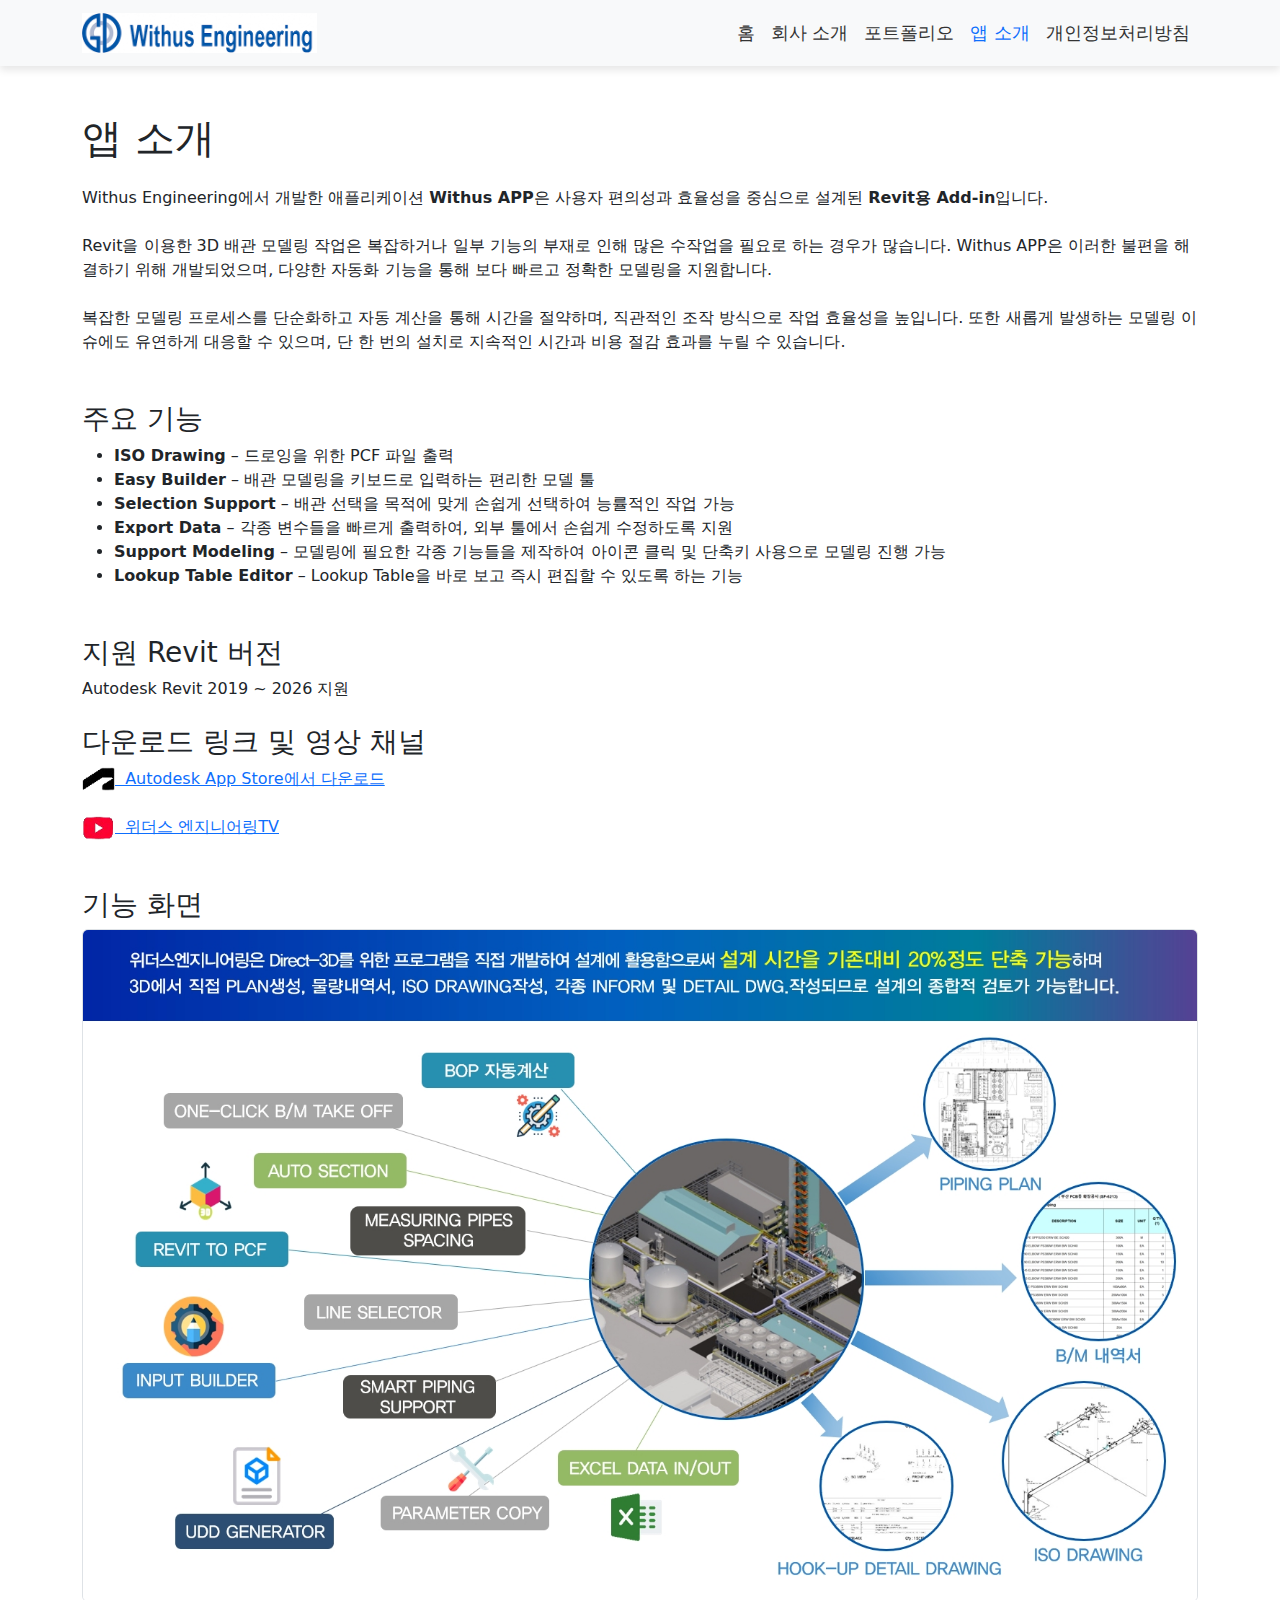
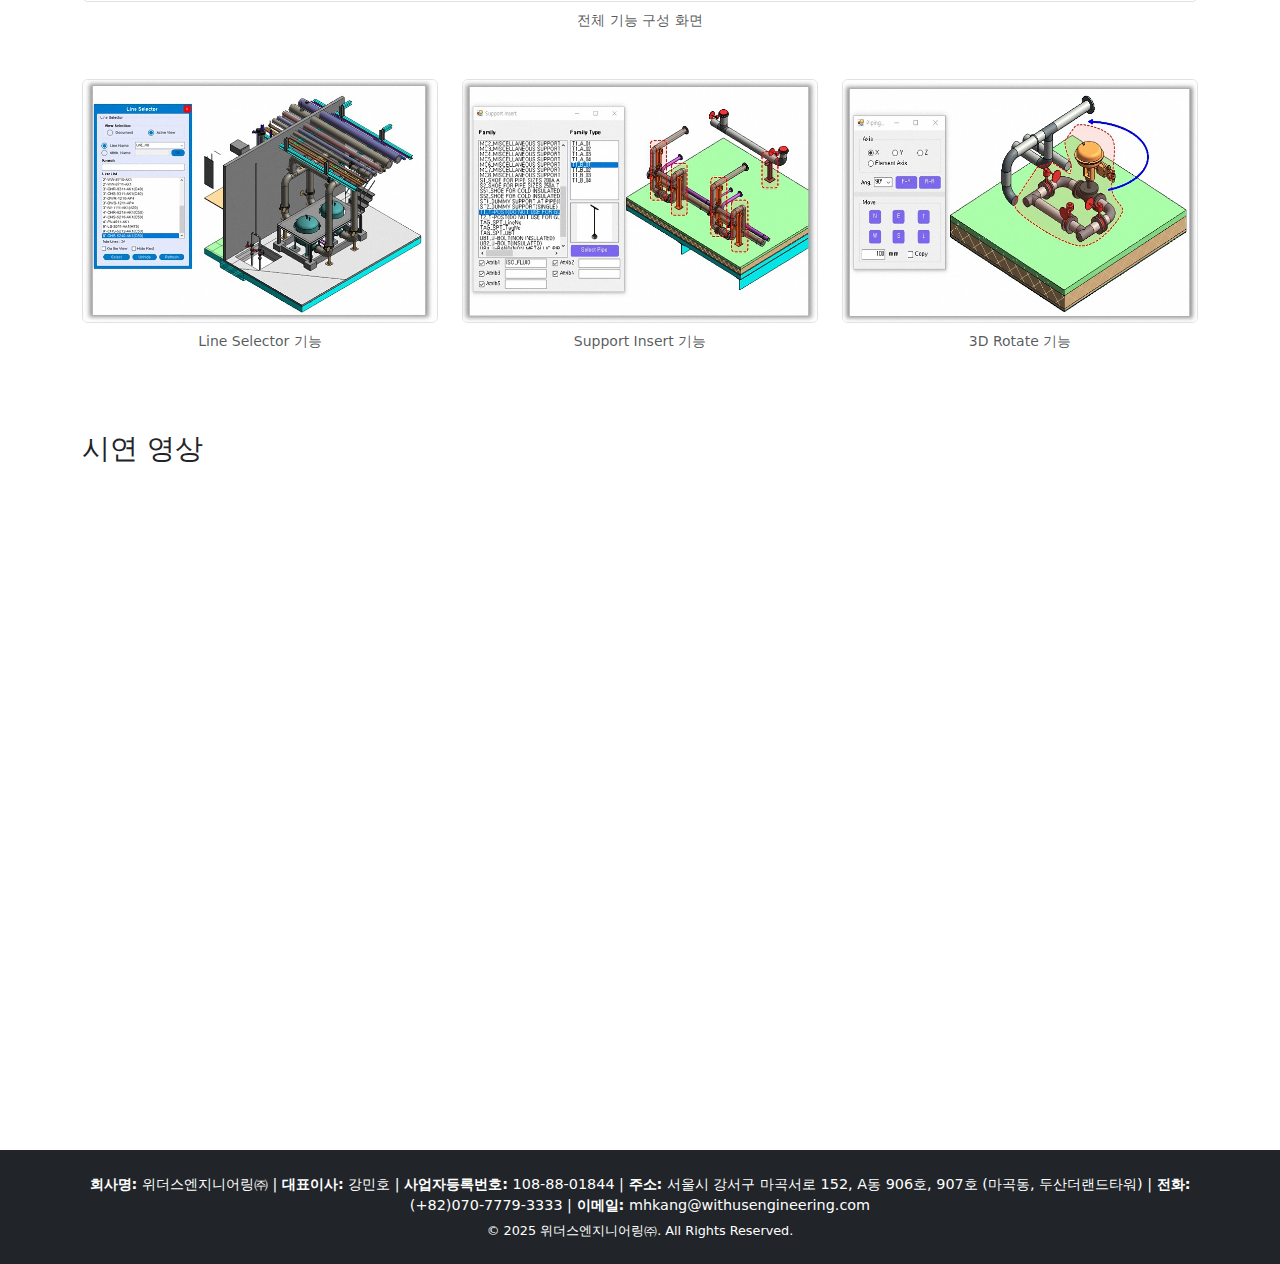
<file: app-info.html>
<!DOCTYPE html>
<html lang="ko">
<head>
  <meta charset="UTF-8">
  <meta name="viewport" content="width=device-width, initial-scale=1.0">
  <title>앱 소개 | Withus Engineering</title>
  <link rel="icon" href="assets/favicon.ico" type="image/x-icon">
  <link rel="stylesheet" href="css/style.css">
  <link href="https://cdn.jsdelivr.net/npm/bootstrap@5.3.0/dist/css/bootstrap.min.css" rel="stylesheet">
</head>
<body>
  <!-- 내비게이션 바 -->
  <nav class="navbar navbar-expand-lg navbar-light bg-light">
    <div class="container">
      <a class="navbar-brand" href="index.html">
        <img src="images/companylogo.png" alt="Withus Engineering 로고" height="40">
      </a>
      <button class="navbar-toggler" type="button" data-bs-toggle="collapse" data-bs-target="#navbarNav">
        <span class="navbar-toggler-icon"></span>
      </button>
      <div class="collapse navbar-collapse" id="navbarNav">
        <ul class="navbar-nav ms-auto">
          <li class="nav-item"><a class="nav-link" href="index.html">홈</a></li>
          <li class="nav-item"><a class="nav-link" href="about.html">회사 소개</a></li>
          <li class="nav-item"><a class="nav-link" href="portfolio.html">포트폴리오</a></li>
          <li class="nav-item"><a class="nav-link active" href="app-info.html">앱 소개</a></li>
          <li class="nav-item"><a class="nav-link" href="privacy-policy.html">개인정보처리방침</a></li>
        </ul>
      </div>
    </div>
  </nav>

  <!-- 본문 -->
  <main class="container my-5">
    <h1 class="mb-4">앱 소개</h1>
    <p>
      Withus Engineering에서 개발한 애플리케이션 <strong>Withus APP</strong>은 사용자 편의성과 효율성을 중심으로 설계된 
      <strong>Revit용 Add-in</strong>입니다.<br><br>
      Revit을 이용한 3D 배관 모델링 작업은 복잡하거나 일부 기능의 부재로 인해 많은 수작업을 필요로 하는 경우가 많습니다.
      Withus APP은 이러한 불편을 해결하기 위해 개발되었으며, 다양한 자동화 기능을 통해 보다 빠르고 정확한 모델링을 지원합니다.<br><br>
      복잡한 모델링 프로세스를 단순화하고 자동 계산을 통해 시간을 절약하며, 직관적인 조작 방식으로 작업 효율성을 높입니다.
      또한 새롭게 발생하는 모델링 이슈에도 유연하게 대응할 수 있으며, 단 한 번의 설치로 지속적인 시간과 비용 절감 효과를 누릴 수 있습니다.
    </p>

    <!-- 주요 기능 -->
    <h3 class="mt-5">주요 기능</h3>
    <ul>
      <li><strong>ISO Drawing</strong> – 드로잉을 위한 PCF 파일 출력</li>
      <li><strong>Easy Builder</strong> – 배관 모델링을 키보드로 입력하는 편리한 모델 툴</li>
      <li><strong>Selection Support</strong> – 배관 선택을 목적에 맞게 손쉽게 선택하여 능률적인 작업 가능</li>
      <li><strong>Export Data</strong> – 각종 변수들을 빠르게 출력하여, 외부 툴에서 손쉽게 수정하도록 지원</li>
      <li><strong>Support Modeling</strong> – 모델링에 필요한 각종 기능들을 제작하여 아이콘 클릭 및 단축키 사용으로 모델링 진행 가능</li>
      <li><strong>Lookup Table Editor</strong> – Lookup Table을 바로 보고 즉시 편집할 수 있도록 하는 기능</li>
    </ul>

    <!-- 지원 Revit 버전 -->
    <h3 class="mt-5">지원 Revit 버전</h3>
    <p>Autodesk Revit 2019 ~ 2026 지원</p>

    <!-- 다운로드 링크 -->
    <h3 class="mt-4">다운로드 링크 및 영상 채널</h3>
    <p>
      <a href="https://apps.autodesk.com/RVT/en/Detail/Index?id=734825364964225097&appLang=ko&os=Win64" target="_blank">
        <img src="images/autodesk-icon1.png" alt="Autodesk App Store 아이콘" width="33" height="24">
        &nbsp;Autodesk App Store에서 다운로드
      </a><br><br>
      <a href="https://www.youtube.com/@TV-jc7rs" target="_blank">
        <img src="images/youtube-icon1.png" alt="YouTube 아이콘" width="33" height="24">
        &nbsp;위더스 엔지니어링TV
      </a>
    </p>

<!-- 스크린샷 예시 -->
<h3 class="mt-5">기능 화면</h3>

<!-- 큰 스크린샷 -->
<div class="row mb-4">
  <div class="col-12 mb-2">
    <img src="images/funmain1scr.jpg" class="img-fluid rounded border w-100" alt="주요 기능 전체 스크린샷">
    <p class="text-center mt-2 small text-muted">전체 기능 구성 화면</p>
  </div>
</div>

<!-- 작은 스크린샷 3개 -->
<div class="row">
  <div class="col-md-4 mb-3">
    <img src="images/fun1scr.jpg" class="img-fluid rounded border" alt="기능 1 스크린샷">
    <p class="text-center mt-2 small text-muted">Line Selector 기능</p>
  </div>
  <div class="col-md-4 mb-3">
    <img src="images/fun2scr.jpg" class="img-fluid rounded border" alt="기능 2 스크린샷">
    <p class="text-center mt-2 small text-muted">Support Insert 기능</p>
  </div>
  <div class="col-md-4 mb-3">
    <img src="images/fun3scr.jpg" class="img-fluid rounded border" alt="기능 3 스크린샷">
    <p class="text-center mt-2 small text-muted">3D Rotate 기능</p>
  </div>
</div>

    <!-- 유튜브 영상 삽입 -->
    <h3 class="mt-5">시연 영상</h3>
    <div class="ratio ratio-16x9 mb-5">
      <iframe 
        src="https://www.youtube.com/embed/iAWo1F2nm3s" 
        title="Withus APP 시연 영상" 
        allow="accelerometer; autoplay; clipboard-write; encrypted-media; gyroscope; picture-in-picture; web-share" 
        allowfullscreen>
      </iframe>
    </div>

  </main>

  <!-- 푸터 -->
  <footer class="bg-dark text-white py-4">
  <div class="container">
    <div class="row">
      <!-- 회사 정보 -->
      <div class="col-md-12 text-center">
        <p class="mb-1" style="font-size: 0.9rem;">
          <strong>회사명:</strong> 위더스엔지니어링㈜ | 
          <strong>대표이사:</strong> 강민호 | 
          <strong>사업자등록번호:</strong> 108-88-01844 | 
          <strong>주소:</strong> 서울시 강서구 마곡서로 152, A동 906호, 907호 (마곡동, 두산더랜드타워) | 
          <strong>전화:</strong> (+82)070-7779-3333 | 
          <strong>이메일:</strong> mhkang@withusengineering.com
        </p>
        <p class="mb-0" style="font-size: 0.8rem;">
          &copy; 2025 위더스엔지니어링㈜. All Rights Reserved.
        </p>
      </div>
    </div>
  </div>
</footer>

  <script src="https://cdn.jsdelivr.net/npm/bootstrap@5.3.0/dist/js/bootstrap.bundle.min.js"></script>
</body>
</html>
</file>
<file: css/style.css>
/* 기본 스타일 초기화 */
* {
  margin: 0;
  padding: 0;
  box-sizing: border-box;
}

@font-face {
  font-family: 'SeoulHangang';
  src: url('../fonts/SeoulHangangM.ttf') format('truetype');
}

@font-face {
  font-family: 'SeoulAlrim';
  src: url('../fonts/SeoulAlrimTTF-Medium.ttf') format('truetype');
}

.no-underline-space {
  display: inline-block;
  text-decoration: none;
}

/*
body {
  font-family: 'SeoulHangang', sans-serif !important;
  background-color: #f4f4f4;
}
*/

/* 제목에 해당하는 요소들에 적용 */
/*
h1, h2, h3, h4, h5, .display-4, .display-5, .navbar .nav-link, .navbar-brand
{
  font-family: 'SeoulAlrim', sans-serif !important;
}
*/

/* 내비게이션 바 */
.navbar {
  position: sticky;
  top: 0;
  z-index: 1000;
  background-color: rgba(255, 255, 255, 0.8); /* 배경 반투명화 */
  box-shadow: 0 4px 8px rgba(0, 0, 0, 0.1); /* 그림자 추가 */
}

.navbar .navbar-brand {
  font-size: 1.5rem;
  font-weight: bold;
}

.navbar .nav-link {
  font-size: 1.1rem;
  color: #333;
}

.nav-link.active {
  color: #0d6efd !important;
}

.navbar .nav-link:hover {
  color: #007bff;
}

/* 히어로 섹션 */
.hero {
  height: 100vh; /* 화면 전체 높이 */
  background-size: cover;
  background-position: center;
  display: flex;
  justify-content: center;
  align-items: center;
  text-align: center;
  color: white;
}

.hero h1 {
  font-size: 4rem;
  font-weight: bold;
  margin-bottom: 20px;
}

.hero p {
  font-size: 1.5rem;
  margin-bottom: 30px;
}

.hero .btn {
  font-size: 1.2rem;
  padding: 12px 25px;
  border-radius: 5px;
}
.hero-section {
  position: relative;
  height: 100vh;
  overflow: hidden;
  display: flex;
  align-items: center;
  justify-content: center;
  text-align: center;
}

.hero-bg {
  position: absolute;
  top: 0;
  left: 0;
  width: 100%;
  height: 100%;
  z-index: 1;
}


/*
.bg-animation {
  width: 100%;
  height: 100%;
  object-fit: cover;
  opacity: 0.3;    /* 흐리게 처리
}
*/


.hero-text {
  position: relative;
  z-index: 2;
  padding: 2rem;
}

.hero-bg::after {
  content: "";
  position: absolute;
  top: 0; left: 0;
  width: 100%; height: 100%;
  background: rgba(0, 0, 0, 0.3);
  z-index: 1;

}




/* 수상 내역 섹션 */
.awards ul {
  list-style-type: none;
}

.awards li {
  font-size: 1.1rem;
  margin-bottom: 10px;
}

/* 포트폴리오 섹션 */
.card {
  border: none;
  border-radius: 8px;
  box-shadow: 0 2px 10px rgba(0, 0, 0, 0.1);
}

.card-img-top {
  border-radius: 8px 8px 0 0;
  object-fit: cover;
  height: 200px;
}

.card-body {
  text-align: center;
}

.card-title {
  font-size: 1.25rem;
  font-weight: bold;
}

.card-text {
  font-size: 1rem;
  color: #777;
}

.card .btn {
  margin-top: 10px;
  font-size: 1rem;
}

/* 애니메이션 효과 */
@keyframes fadeIn {
  0% {
    opacity: 0;
    transform: translateY(20px);
  }
  100% {
    opacity: 1;
    transform: translateY(0);
  }
}

/* Hero 섹션 텍스트 애니메이션 */
.hero h1, .hero p, .hero .btn {
  animation: fadeIn 1s ease-out;
}

.hero h1 {
  animation-delay: 0.3s;
}

.hero p {
  animation-delay: 0.5s;
}

.hero .btn {
  animation-delay: 0.7s;
}

/* 연락처 폼 */
form {
  background-color: white;
  padding: 30px;
  border-radius: 8px;
  box-shadow: 0 2px 4px rgba(0, 0, 0, 0.1);
}

form .form-label {
  font-size: 1rem;
}

form .form-control {
  margin-bottom: 15px;
}

form button {
  width: 100%;
  padding: 12px;
  font-size: 1.1rem;
  background-color: #007bff;
  color: white;
  border: none;
  border-radius: 8px;
}

form button:hover {
  background-color: #0056b3;
}

/* 타임라인 스타일 */
.timeline {
  list-style: none;
  padding-left: 0;
}

.timeline div {
  padding: 10px 0;
  border-left: 3px solid #007bff;
  margin-left: 10px;
  padding-left: 15px;
  position: relative;
}

.timeline div::before {
  content: "•";
  color: #007bff;
  position: absolute;
  left: -10px;
  top: 10px;
  font-size: 20px;
}

/* 푸터 */
footer {
  background-color: #333;
  color: white;
  padding: 20px 0;
  text-align: center;
}

footer a {
  color: #fff;
  text-decoration: none;
}

footer a:hover {
  color: #007bff;
}
</file>
